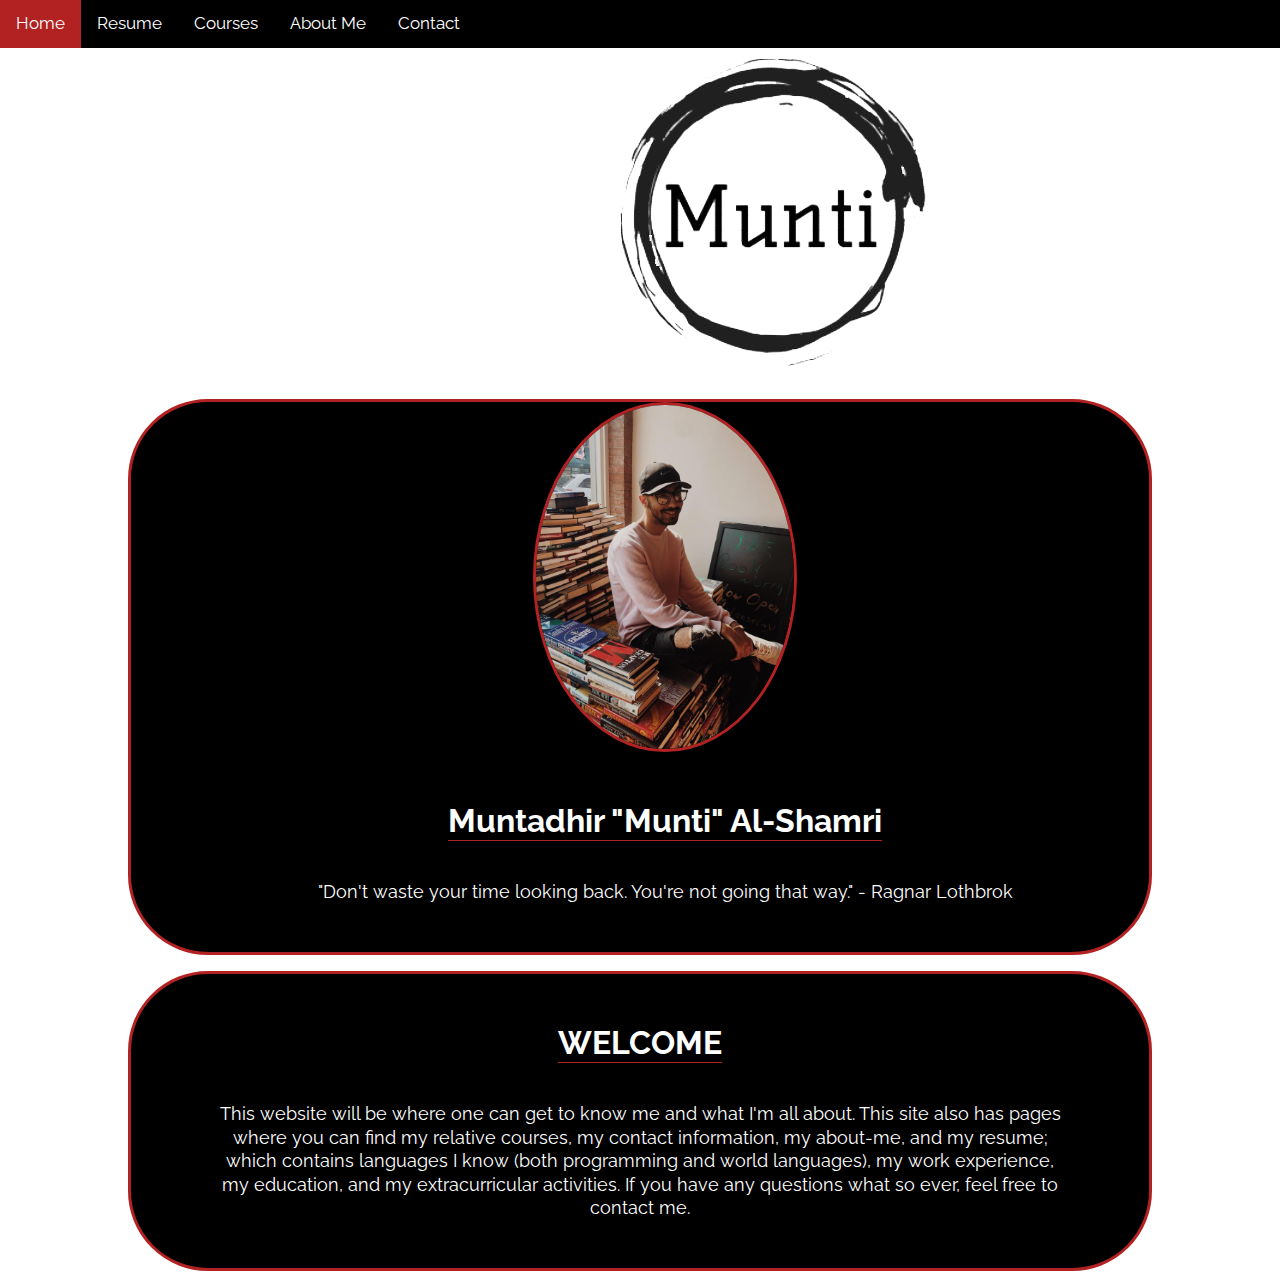
<file: index.html>
<!DOCTYPE html>
<html lang="en">
<head>
    <meta charset="UTF-8">
    <title>Home</title>
    <link rel="shortcut icon" type="image/x-icon" href="images/myLogo.png" />
    <link href="css/style.css" rel="stylesheet">
    <link href="css/normalize.css" rel="stylesheet">
    <link rel="stylesheet" href="https://cdnjs.cloudflare.com/ajax/libs/font-awesome/4.7.0/css/font-awesome.min.css"> <!--All of the navbar stuff I got help from w3schools.com-->
</head>
<body>
    <!-- All of the navbar features come from w3schools.com-->
    <div class="topnav" id="myTopnav">
        <a href="index.html" class="active">Home</a>
        <a href="resume.html">Resume</a>
        <a href="courses.html">Courses</a>
        <a href="about_me.html">About Me</a>
        <a href="contacts.html">Contact</a>
        <a href="javascript:void(0);" class="icon" onclick="navFunction()">
            <i class="fa fa-bars"></i>
        </a>
    </div>
    <!-- Navbar I got from w3schools.com-->
    <a class="logo" href="index.html">
        <img  src="images/myLogo.png" alt="Munti Logo">
    </a>
    <div class="p1">
        <img id="me" src="images/meLookingHeckaCute.jpg" alt="It's me looking hecka cute:)">
        <div class="leaf1">
            <h1>Muntadhir "Munti" Al-Shamri</h1>
            <p>"Don't waste your time looking back. You're not going that way." - Ragnar Lothbrok</p>
        </div>
    </div>
    <div class="p2">
        <div class="leaf1">
            <h1>WELCOME</h1>
            <p>This website will be where one can get to know me and what I'm all about.
                This site also has pages where you can find my relative courses, my contact information,
                my about-me, and my resume; which contains languages I know (both programming and world languages),
                my work experience, my education, and my extracurricular activities.
                If you have any questions what so ever, feel free to contact me.</p>
        </div>
    </div>
    <script src="js/nav.js"></script>
</body>
</html>
</file>
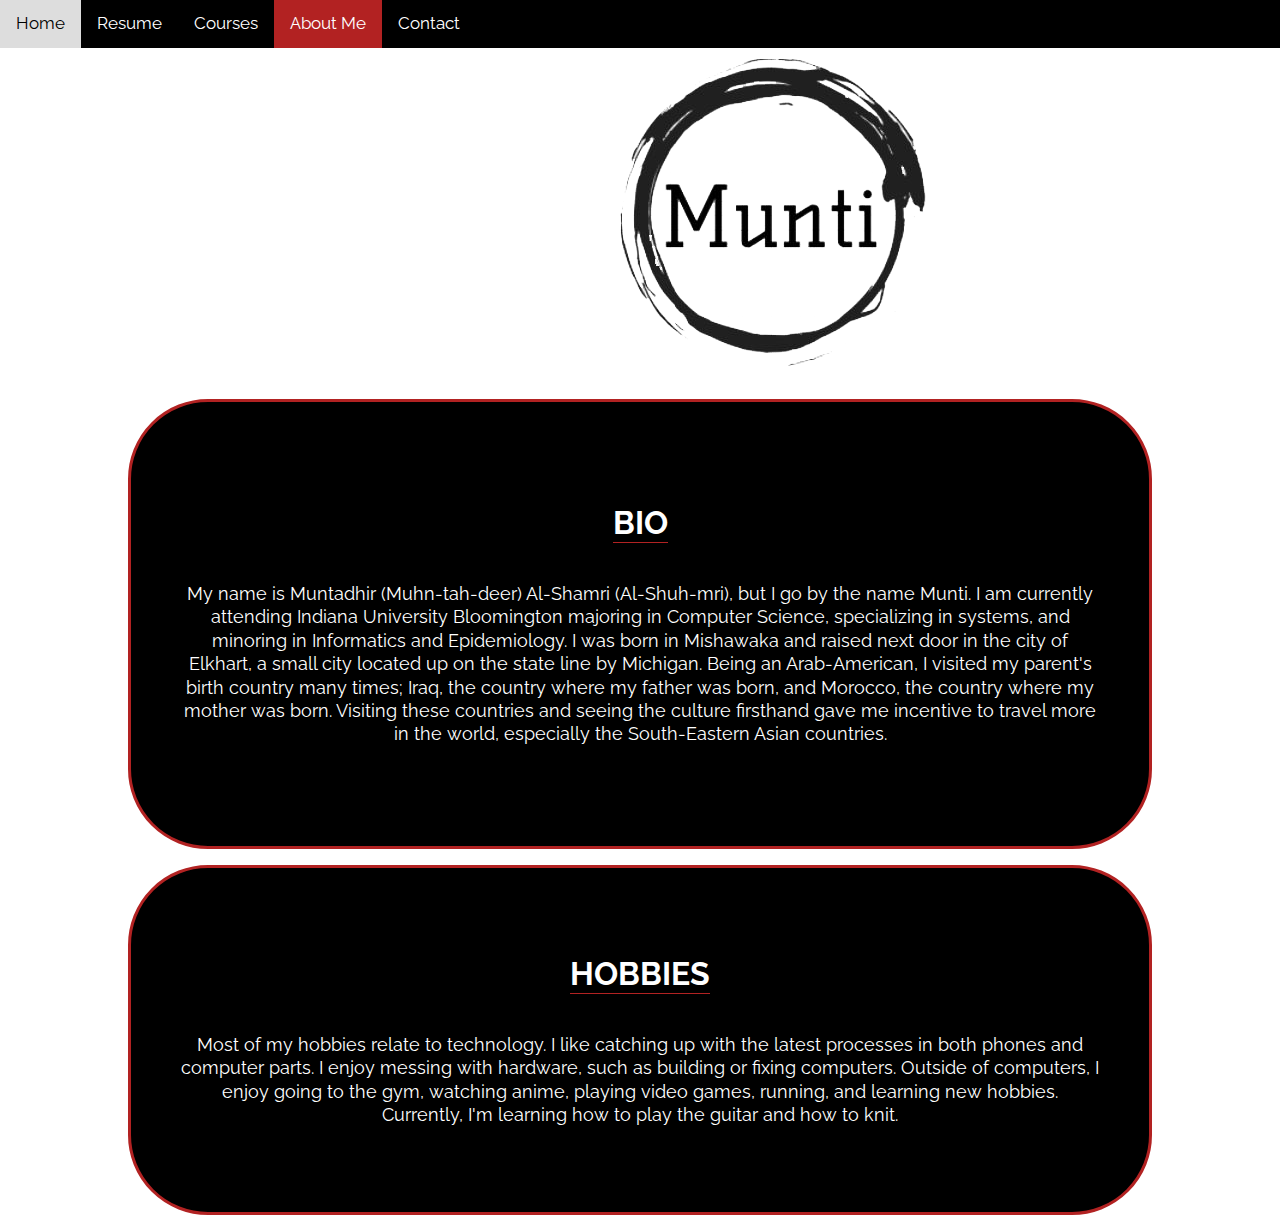
<file: about_me.html>
<!DOCTYPE html>
<html lang="en">
<head>
    <meta charset="UTF-8">
    <title>About Me</title>
    <link rel="shortcut icon" type="image/x-icon" href="images/myLogo.png" />
    <link href="css/style.css" rel="stylesheet">
    <link href="css/normalize.css" rel="stylesheet">
    <link rel="stylesheet" href="https://cdnjs.cloudflare.com/ajax/libs/font-awesome/4.7.0/css/font-awesome.min.css"> <!--All of the navbar stuff I got help from w3schools.com-->
</head>
<body>
    <!-- All of the navbar features come from w3schools.com-->
    <div class="topnav" id="myTopnav">
        <a href="index.html">Home</a>
        <a href="resume.html">Resume</a>
        <a href="courses.html">Courses</a>
        <a href="about_me.html" class="active">About Me</a>
        <a href="contacts.html">Contact</a>
        <a href="javascript:void(0);" class="icon" onclick="navFunction()">
            <i class="fa fa-bars"></i>
        </a>
    </div>
    <!-- Navbar I got from w3schools.com-->
    <a class="logo" href="index.html">
        <img src="images/myLogo.png" alt="Munti Logo">
    </a>
    <div class="allMe">
        <h1>BIO</h1>
        <p>My name is Muntadhir (Muhn-tah-deer) Al-Shamri (Al-Shuh-mri), but I go by the name Munti.
            I am currently attending Indiana University Bloomington majoring in Computer Science,
            specializing in systems, and minoring in Informatics and Epidemiology.
            I was born in Mishawaka and raised next door in the city of Elkhart, a small city located up on the state line by Michigan.
            Being an Arab-American, I visited my parent's birth country many times; Iraq, the country where my father was born, and Morocco,
            the country where my mother was born. Visiting these countries and seeing the culture firsthand gave me incentive to travel more in the world,
            especially the South-Eastern Asian countries. </p>
    </div>
    <div class="hobbies">
        <h1>HOBBIES</h1>
        <p>Most of my hobbies relate to technology. I like catching up with the latest processes in both phones and computer parts.
            I enjoy messing with hardware, such as building or fixing computers. Outside of computers, I enjoy going to the gym, watching anime, playing video games, running, and learning new hobbies.
            Currently, I'm learning how to play the guitar and how to knit.</p>
    </div>
</body>
</html>
</file>
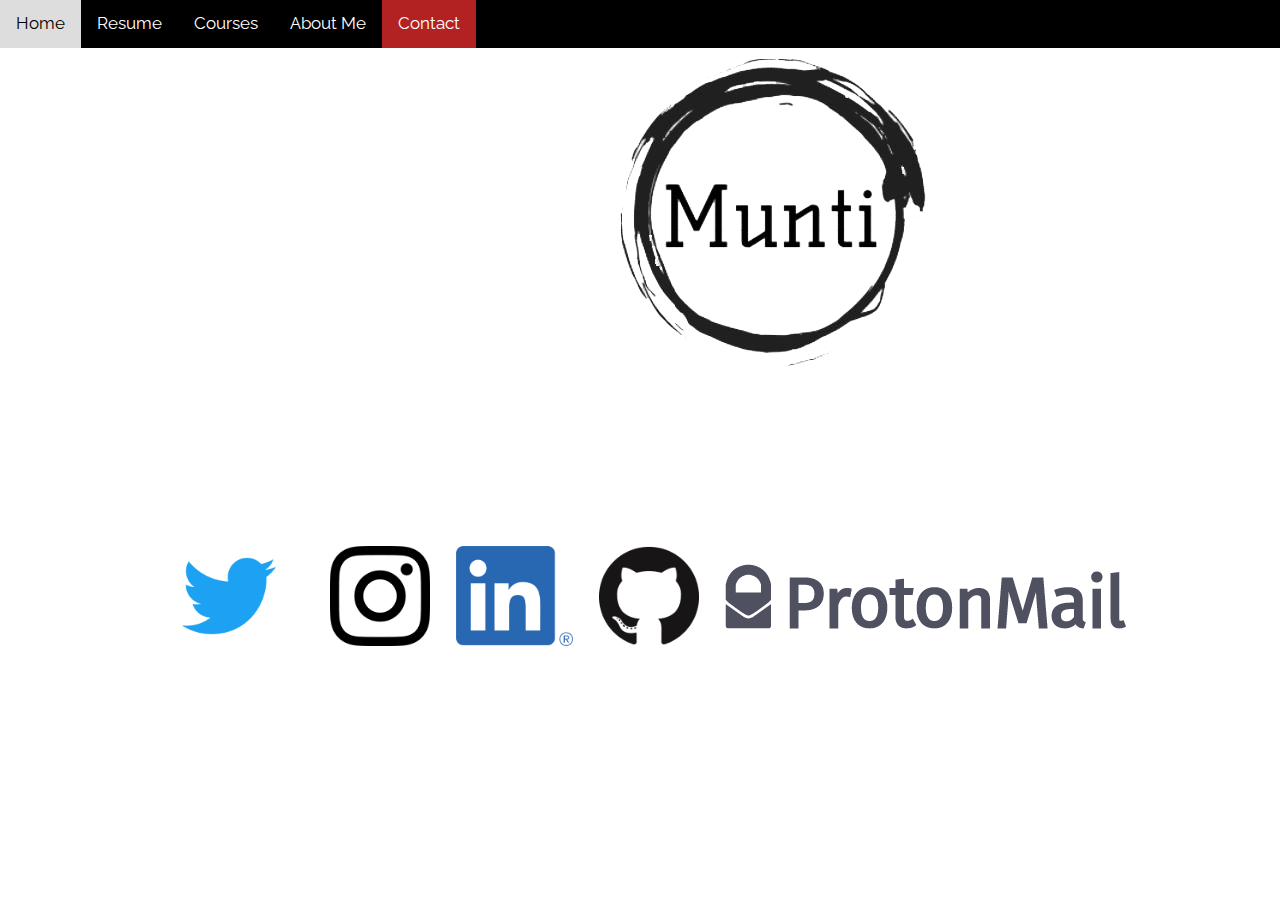
<file: contacts.html>
<!DOCTYPE html>
<html lang="en">
<head>
    <meta charset="UTF-8">
    <title>Contacts</title>
    <link rel="shortcut icon" type="image/x-icon" href="images/myLogo.png" />
    <link href="css/style.css" rel="stylesheet">
    <link href="css/normalize.css" rel="stylesheet">
    <link rel="stylesheet" href="https://cdnjs.cloudflare.com/ajax/libs/font-awesome/4.7.0/css/font-awesome.min.css"> <!--All of the navbar stuff I got help from w3schools.com-->
</head>
<body>
    <!-- All of the navbar features come from w3schools.com-->
    <div class="topnav" id="myTopnav">
        <a href="index.html">Home</a>
        <a href="resume.html">Resume</a>
        <a href="courses.html">Courses</a>
        <a href="about_me.html">About Me</a>
        <a href="contacts.html" class="active">Contact</a>
        <a href="javascript:void(0);" class="icon" onclick="navFunction()">
            <i class="fa fa-bars"></i>
        </a>
    </div>
    <!-- Navbar I got from w3schools.com-->
    <a class="logo" href="index.html">
        <img src="images/myLogo.png" alt="Munti Logo">
    </a>
    <div class="contacts">
        <a href="https://twitter.com/AlMuntadhir" target="_blank"><img id="twitter" src="images/Twitter_Logo_Blue.png" alt="Twitter's Logo"></a>
        <a href="https://www.instagram.com/muntishamri/?hl=en" target="_blank"><img id="instagram" src="images/glyph-logo_May2016.png" alt="Instagram's Logo"></a>
        <a href="https://www.linkedin.com/in/muntadhir-munti-al-shamri-a83313166/" target="_blank"><img id="linkedin" src="images/LI-In-Bug.png" alt="LinkedIn's Logo"></a>
        <a href="https://github.com/Mun-Mun" target="_blank"><img id="github" src="images/GitHub-Mark-120px-plus.png" alt="Github's Logo"></a>
        <a href="mailto:munmunti@protonmail.com" target="_blank"><img id="mail" src="images/protonmail-logo-dark.png" alt="ProtonMail's Logo"></a>
    </div>
    <script src="js/nav.js"></script>
</body>
</html>
</file>
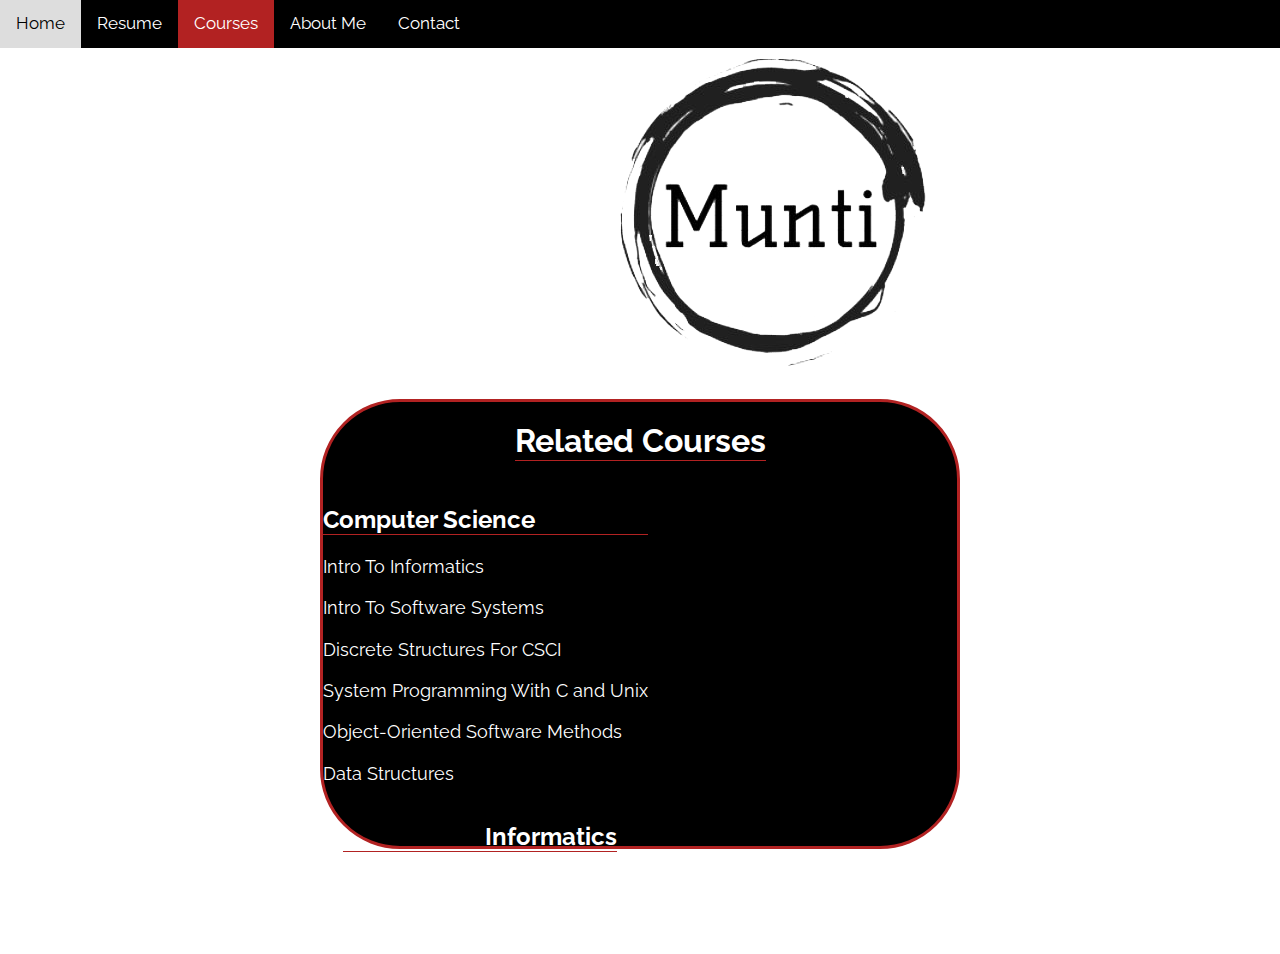
<file: courses.html>
<!DOCTYPE html>
<html lang="en">
<head>
    <meta charset="UTF-8">
    <title>Related Courses</title>
    <link rel="shortcut icon" type="image/x-icon" href="images/myLogo.png" />
    <link href="css/style.css" rel="stylesheet">
    <link href="css/normalize.css" rel="stylesheet">
    <link rel="stylesheet" href="https://cdnjs.cloudflare.com/ajax/libs/font-awesome/4.7.0/css/font-awesome.min.css"> <!--All of the navbar stuff I got help from w3schools.com-->
</head>
<body>
    <!-- All of the navbar features come from w3schools.com-->
    <div class="topnav" id="myTopnav">
        <a href="index.html">Home</a>
        <a href="resume.html">Resume</a>
        <a href="courses.html" class="active">Courses</a>
        <a href="about_me.html">About Me</a>
        <a href="contacts.html">Contact</a>
        <a href="javascript:void(0);" class="icon" onclick="navFunction()">
            <i class="fa fa-bars"></i>
        </a>
    </div>
    <!-- Navbar I got from w3schools.com-->
    <a class="logo" href="index.html">
        <img src="images/myLogo.png" alt="Munti Logo">
    </a>
    <div class="course">
        <h1>Related Courses</h1>
        <div class="content">
            <div class="cs">
                <h2>Computer Science</h2>
                <p>Intro To Informatics</p>
                <p>Intro To Software Systems</p>
                <p>Discrete Structures For CSCI</p>
                <p>System Programming With C and Unix</p>
                <p>Object-Oriented Software Methods</p>
                <p>Data Structures</p>
            </div>
            <div class="info">
                <h2>Informatics</h2>
                <p>Intro Computing & Programming</p>
                <p>Web Design</p>
            </div>
        </div>
    </div>
</body>
</html>
</file>
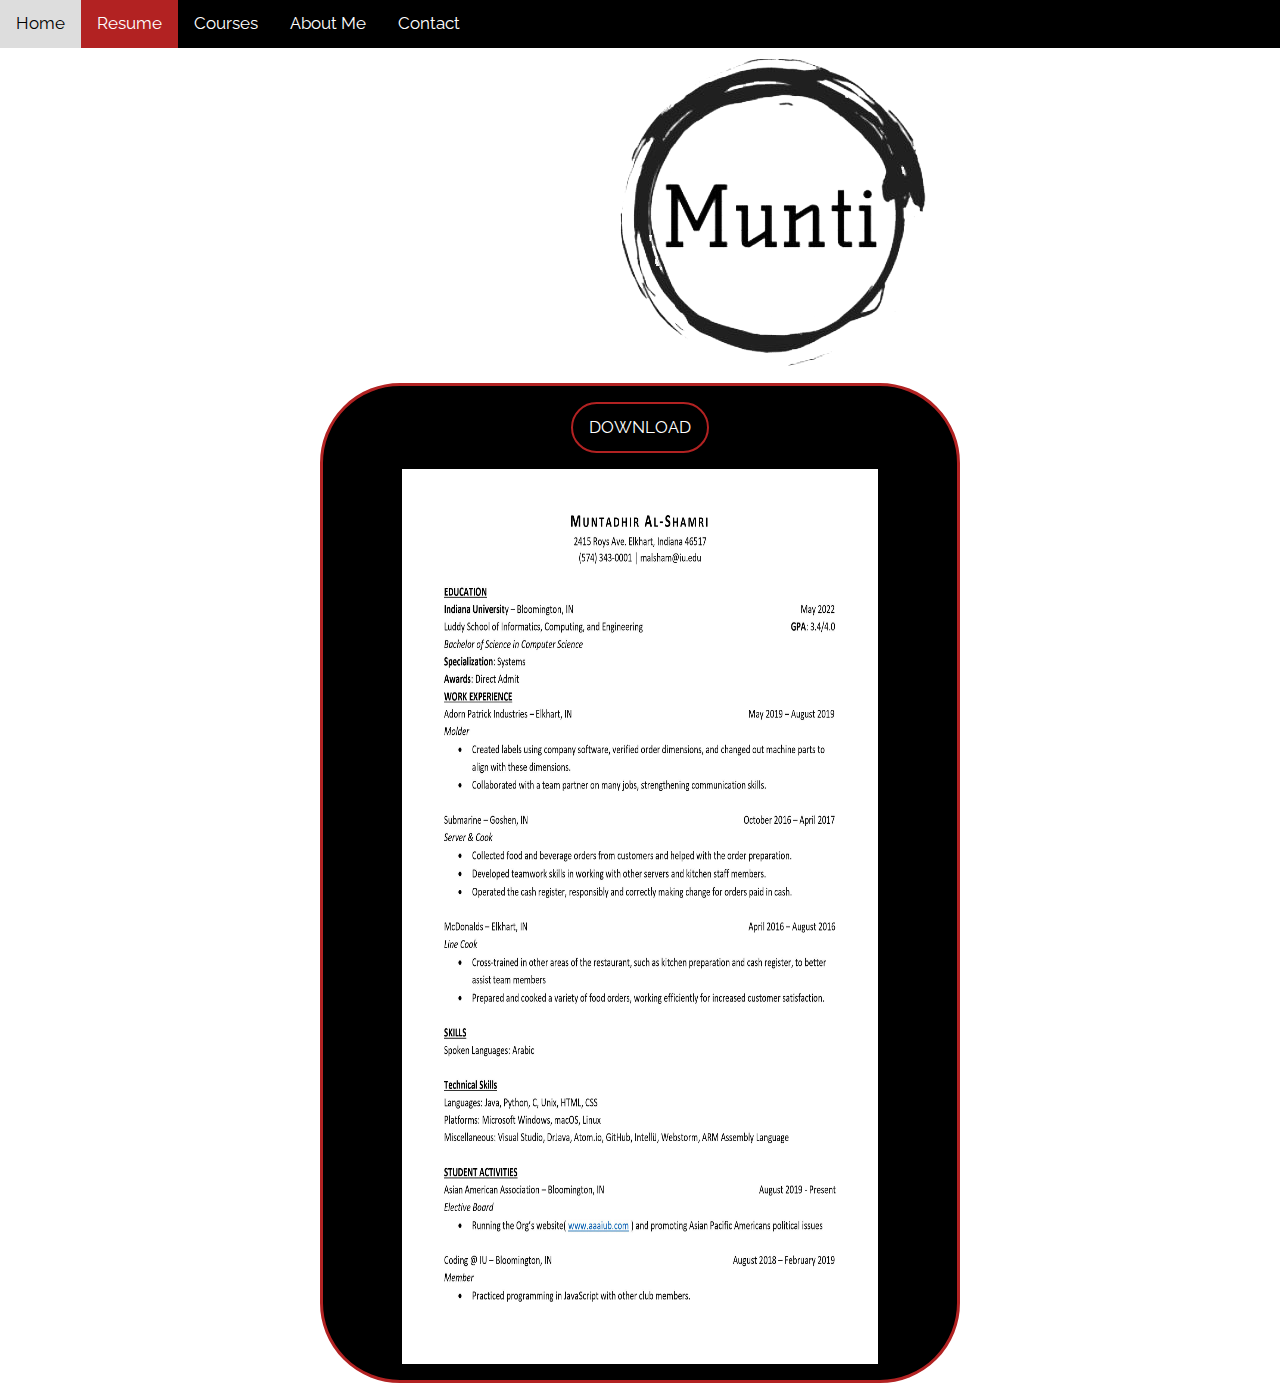
<file: resume.html>
<!DOCTYPE html>
<html lang="en">
<head>
    <meta charset="UTF-8">
    <title>Resume</title>
    <link rel="shortcut icon" type="image/x-icon" href="images/myLogo.png" />
    <link href="css/style.css" rel="stylesheet">
    <link href="css/normalize.css" rel="stylesheet">
    <link rel="stylesheet" href="https://cdnjs.cloudflare.com/ajax/libs/font-awesome/4.7.0/css/font-awesome.min.css"> <!--All of the navbar stuff I got help from w3schools.com-->
</head>
<body>
    <!-- All of the navbar features come from w3schools.com-->
    <div class="topnav" id="myTopnav">
        <a href="index.html">Home</a>
        <a href="resume.html" class="active">Resume</a>
        <a href="courses.html">Courses</a>
        <a href="about_me.html">About Me</a>
        <a href="contacts.html">Contact</a>
        <a href="javascript:void(0);" class="icon" onclick="navFunction()">
            <i class="fa fa-bars"></i>
        </a>
    </div>
    <!-- Navbar I got from w3schools.com-->
    <a class="logo" href="index.html">
        <img src="images/myLogo.png" alt="Munti Logo">
    </a>
    <div class="resume">
        <a class="button" href="images/resume.pdf" target="_blank">DOWNLOAD</a>
        <img id="resume" src="images/resume.jpg" alt="My Resume">
    </div>
</body>
</html>
</file>
<file: css/style.css>
@import url('https://fonts.googleapis.com/css2?family=Raleway&display=swap');
/*
    NATURAL BORDER BOX
 */
html {
    box-sizing: border-box;
}
*, *:before, *:after {
    box-sizing: inherit;
}

/* UTILITIES */
/* hides an element on screen, but not from screen readers */
.sr-only {
    position: absolute;
    width: 1px;
    height: 1px;
    padding: 0;
    margin: -1px;
    overflow: hidden;
    clip: rect(0, 0, 0, 0);
    border: 0;
}

.sr-only {
    position: absolute;
    width: 1px;
    height: 1px;
    padding: 0;
    margin: -1px;
    overflow: hidden;
    clip: rect(0, 0, 0, 0);
    border: 0;
}

/*
    STRUCTURES
 */

body{
    background-color: white;
}

/*
    GENERAL
 */

body{
    margin: auto;
}

.logo{
    top: 0px;
    margin: auto;
    max-width: 128px;
    display: flex;
    flex-wrap: wrap;
    align-items: center;
}

/*
    NAV BAR, WHICH I GOT HELP FROM W3SCHOOLS.COM
 */

/* Style page content - use this if you want to push the page content to the right when you open the side navigation */
main {
    transition: margin-left .5s;
    padding: 0;
}

.topnav {
    background-color: black;
    overflow: hidden;
}

/* Style the links inside the navigation bar */
.topnav a {
    float: left;
    display: block;
    color: white;
    text-align: center;
    padding: 14px 16px;
    text-decoration: none;
    font-size: 17px;
}

/* Change the color of links on hover */
.topnav a:hover {
    background-color: #ddd;
    color: black;
}

/* Add an active class to highlight the current page */
.topnav a.active {
    background-color: firebrick;
    color: white;
}

/* Hide the link that should open and close the topnav on small screens */
.topnav .icon {
    display: none;
}

/*
    INDEX.HTML
 */

#me{
    max-height: 90%;
    height: 350px;
    max-width: 40%;
    border-radius: 50%;
    border: firebrick 3px solid;
    position: inherit;
}

.p1{
    position: relative;
    background-color: black;
    display: flex;
    flex-wrap: wrap;
    align-items: center;
    justify-content: space-around;
    flex-direction: row;
    width: 80%;
    margin: 1em auto;
    border: firebrick 3px solid;
    border-radius: 5em;
    color: white;
    padding-left: 100px;
    padding-right: 50px;
}

.leaf1{
    display: flex;
    flex-wrap: wrap;
    align-items: center;
    justify-content: center;
    flex-direction: column;
    margin: auto;
    position: inherit;
    padding: 30px;
}

.p2{
    height: 300px;
    position: relative;
    background-color: black;
    display: flex;
    flex-wrap: wrap;
    align-items: center;
    justify-content: center;
    flex-direction: row;
    width: 80%;
    margin: 1em auto;
    border: firebrick 3px solid;
    border-radius: 5em;
    color: white;
    padding-left: 50px;
    padding-right: 50px;
    text-align: center;
}

/*
    RESUME.HTML
 */

.resume{
    height: 1000px;
    width: 50%;
    position: relative;
    display: flex;
    flex-wrap: wrap;
    align-items: center;
    justify-content: space-evenly;
    flex-direction: column;
    margin: auto;
    border: firebrick 3px solid;
    border-radius: 5em;
    background-color: black;
}

#resume{
    height: 90%;
    width: 75%;
    position: inherit;
}

.button{
    overflow: hidden;
    display: block;
    color: white;
    text-align: center;
    padding: 14px 16px;
    text-decoration: none;
    font-size: 17px;
    border: firebrick 2px solid;
    border-radius: 5em;
}

.resume a.button:hover {
    background-color: white;
    color: black;
}

/*
    COURSES.HTML
 */

.course{
    height: 450px;
    position: relative;
    display: flex;
    flex-wrap: wrap;
    align-items: center;
    justify-content: space-evenly;
    flex-direction: column;
    width: 50%;
    margin: 1em auto;
    border: firebrick 3px solid;
    border-radius: 5em;
    background-color: black;
    color: white;
}

.content{
    display: flex;
    flex-wrap: wrap;
    align-items: baseline;
    justify-content: space-between;
    flex-direction: row;
    margin: auto;
    position: inherit;
    height: 80%;
}

.cs{
    text-align: left;
    padding-right: 20px;
}

.info{
    text-align: right;
    padding-left: 20px;
}

/*
    ABOUT_ME.HTML
 */

.allMe{
    height: 450px;
    display: flex;
    flex-wrap: wrap;
    align-items: center;
    justify-content: center;
    flex-direction: column;
    width: 80%;
    margin: 1em auto;
    border: firebrick 3px solid;
    border-radius: 5em;
    background-color: black;
    color: white;
    text-align: center;
    padding: 0px 50px;
}

.hobbies{
    height: 350px;
    display: flex;
    flex-wrap: wrap;
    align-items: center;
    justify-content: center;
    flex-direction: column;
    width: 80%;
    margin: 1em auto;
    border: firebrick 3px solid;
    border-radius: 5em;
    background-color: black;
    color: white;
    text-align: center;
    padding: 0px 50px;
}

/*
    CONTACTS.HTML
 */

.contacts{
    height: 400px;
    position: relative;
    display: flex;
    flex-wrap: wrap;
    align-items: center;
    justify-content: space-evenly;
    flex-direction: row;
    width: 80%;
    margin: 1em auto;
}

#instagram{
    max-height: 100px;
}

#twitter{
    max-height: 150px;
}

#linkedin{
    max-height: 100px;
}
#github{
    max-height: 100px;
}
#mail{
    max-height: 100px;
}

/*
    TYPOLOGY
*/



h1{
    border-bottom: firebrick 1px solid;
    font-size: 56px;
    font-family: 'Raleway', sans-serif;
}

h2{
    border-bottom: firebrick 1px solid;
    font-size: 24px;
    font-family: 'Raleway', sans-serif;
}

a{
    text-decoration: none;
    color: white;
    font-family: 'Raleway', sans-serif;
}

p{
    font-size: 18px;
    line-height: 1.3em;
    font-family: 'Raleway', sans-serif;
}

/*
    MEDIA QUERIES
*/
@media screen and (max-height: 200px){
    .sidenav {
        padding-top: 15px;
    }
    .sidenav a {
        font-size: 18px;
    }
    #me{
        height: 150px;
    }
    h1{
        font-size: 24px;
    }
    h2{
        font-size: 20px;
    }
    p{
        font-size: 12px;
    }
    #resume{
        width: 80%;
    }
}

@media screen and (max-width: 600px) {
    .topnav a:not(:first-child) {display: none;}
    .topnav a.icon {
        float: right;
        display: block;
    }
}

/* The "responsive" class is added to the topnav with JavaScript when the user clicks on the icon. This class makes the topnav look good on small screens (display the links vertically instead of horizontally) */
@media screen and (max-width: 600px) {
    .topnav.responsive {position: relative;}
    .topnav.responsive a.icon {
        position: absolute;
        right: 0;
        top: 0;
    }
    .topnav.responsive a {
        float: none;
        display: block;
        text-align: left;
    }
}

/* Small devices (tablets, 768px and up) */
@media (min-width: 768px) {
    #me{
        height: 200px;
    }
    h1{
        font-size: 36px;
    }
    h2{
        font-size: 22px;
    }
    p{
        font-size: 15px;
    }
}

/* Medium devices (desktops, 992px and up) */
@media (min-width: 992px) {
    #me{
        height: 250px;
    }
}

/* Large devices (large desktops, 1200px and up) */
@media (min-width: 1200px) {
    h1{
        font-size: 56px;
    }
    h2{
        font-size: 24px;
    }
    p{
        font-size: 18px;
    }
    #me{
        height: 350px;
    }
}
</file>
